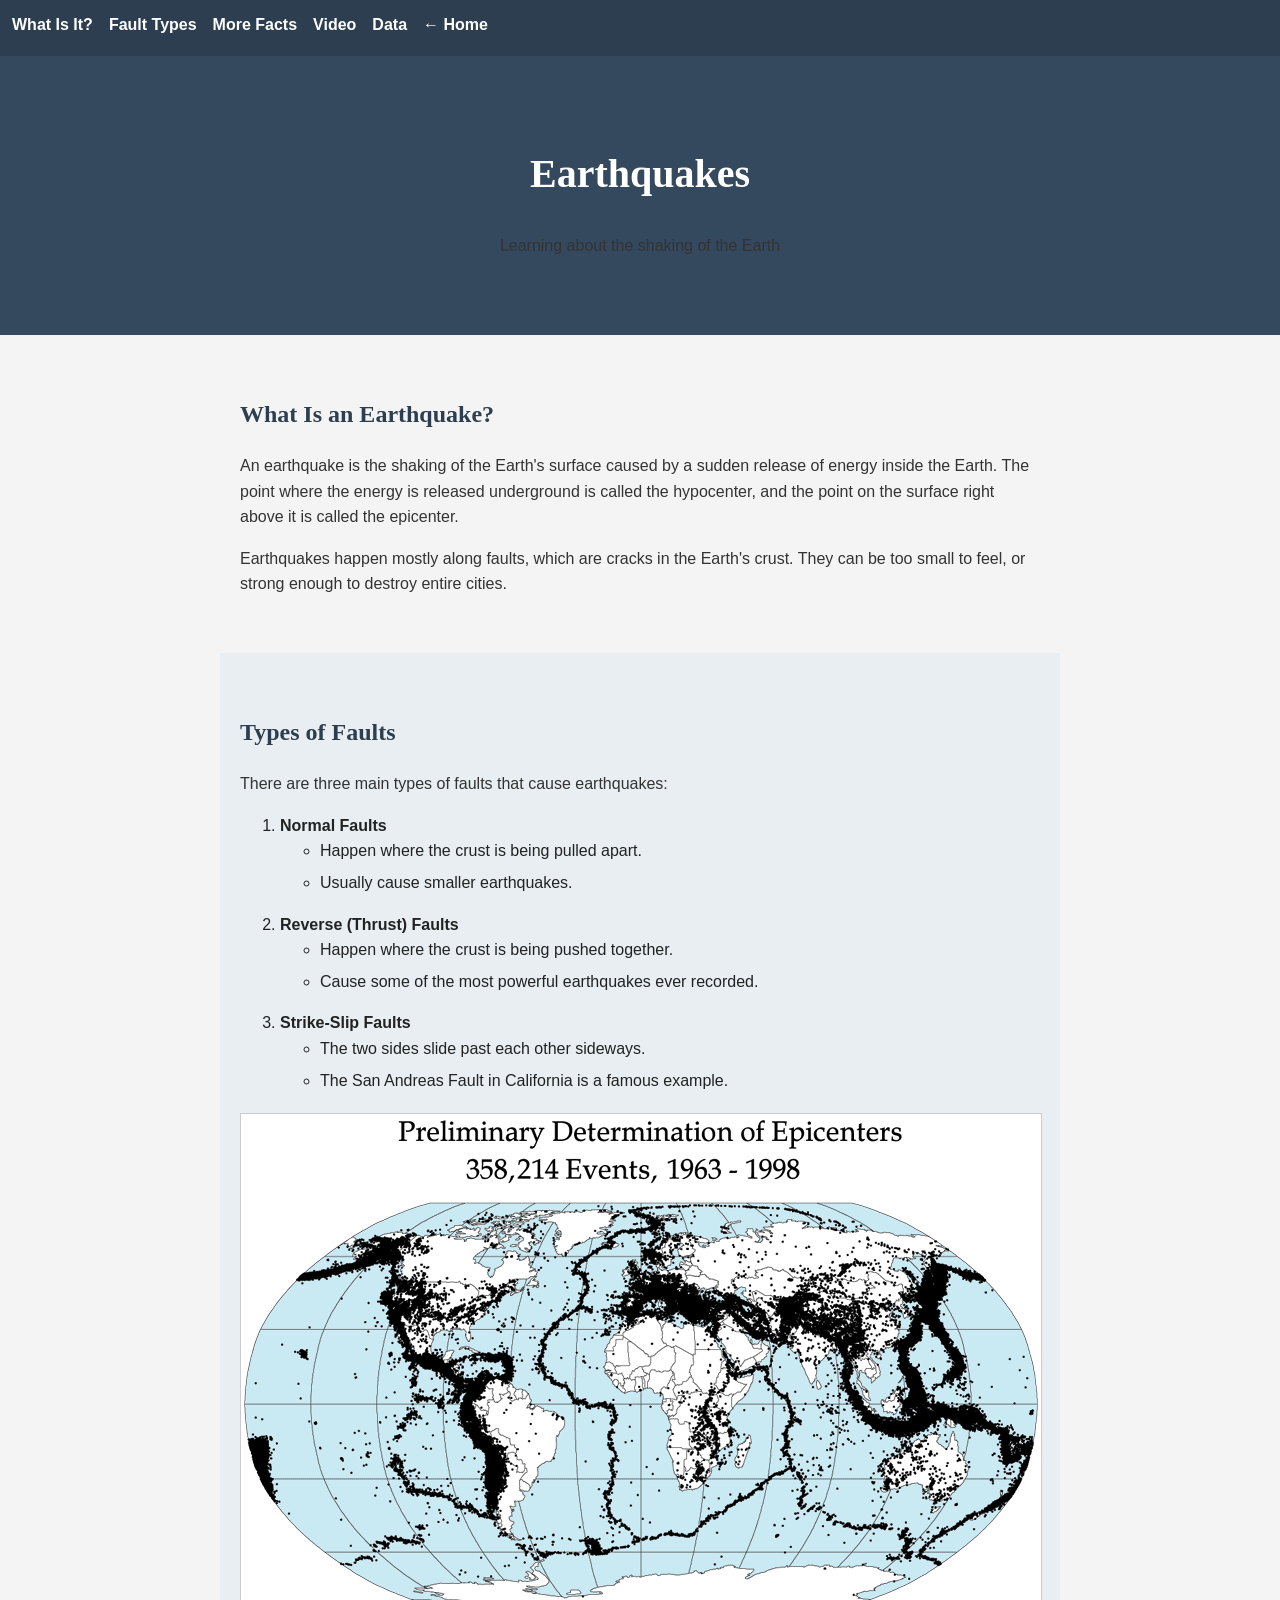
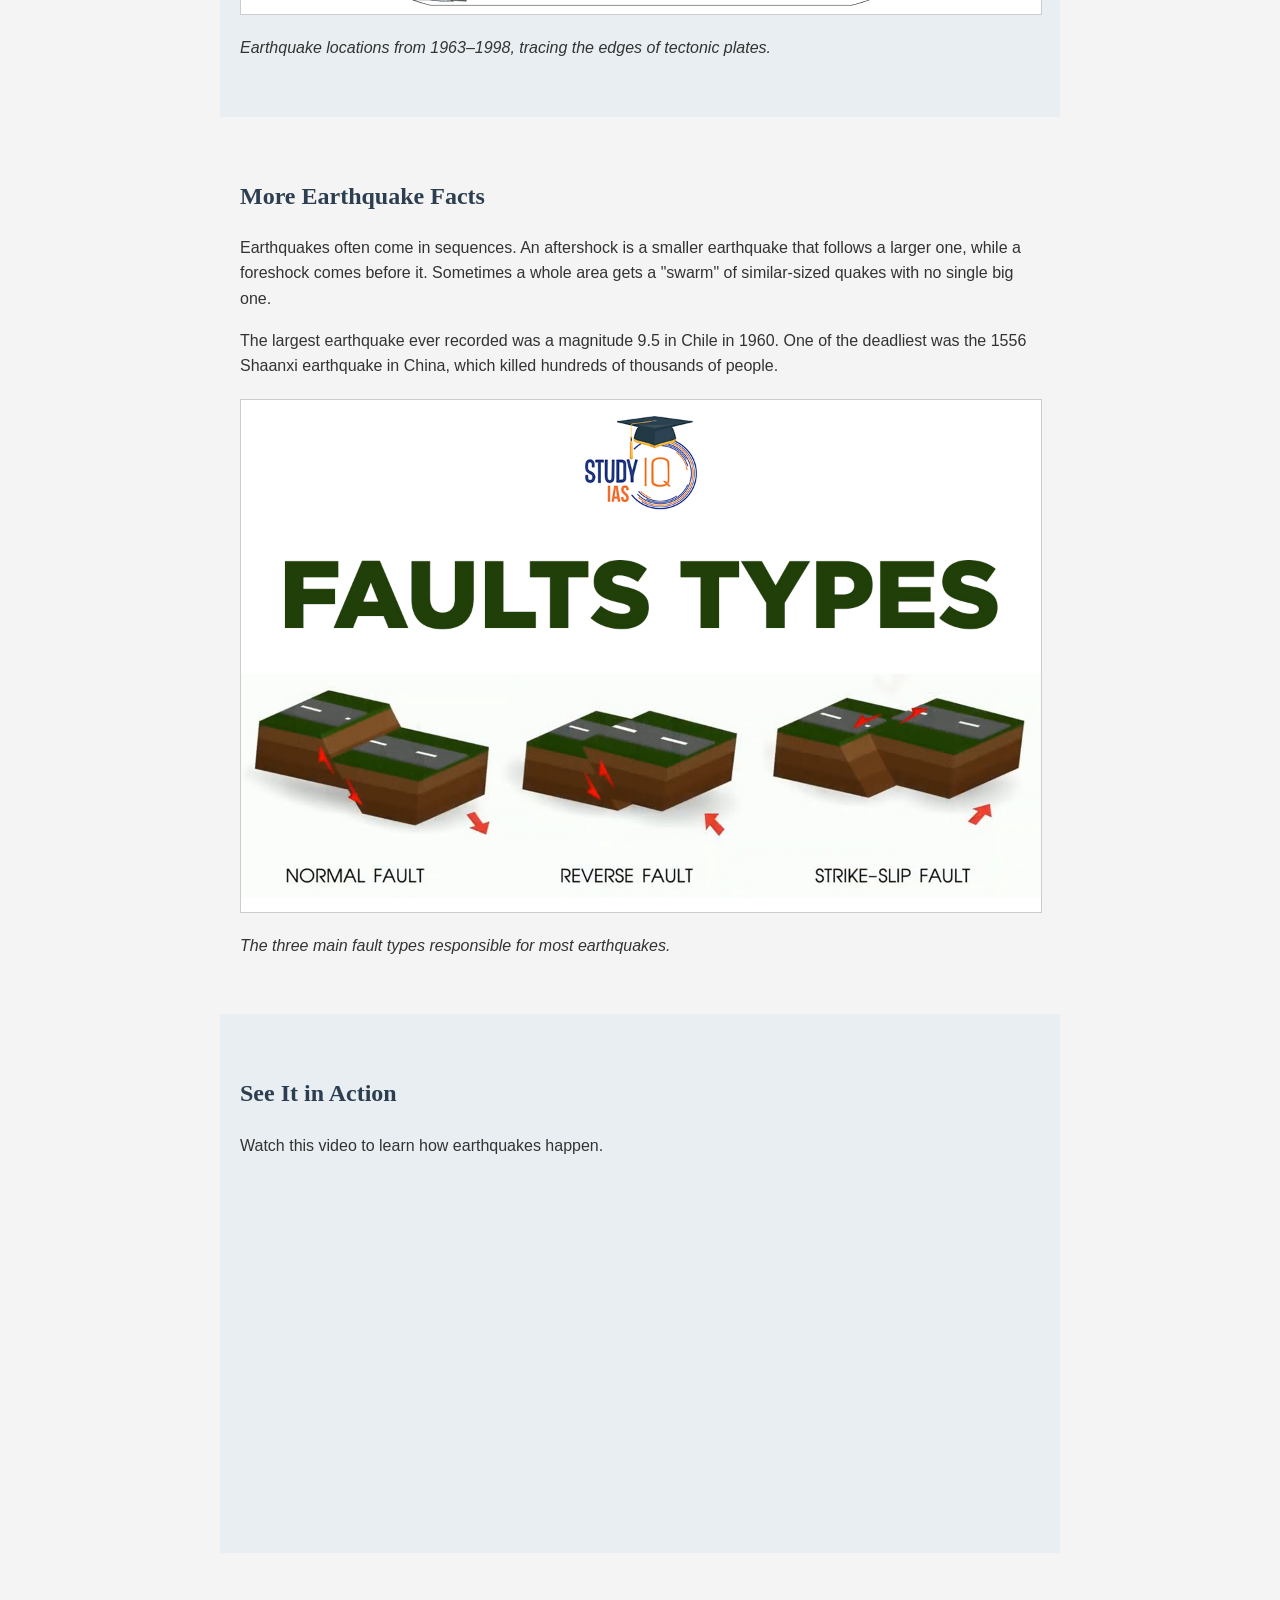
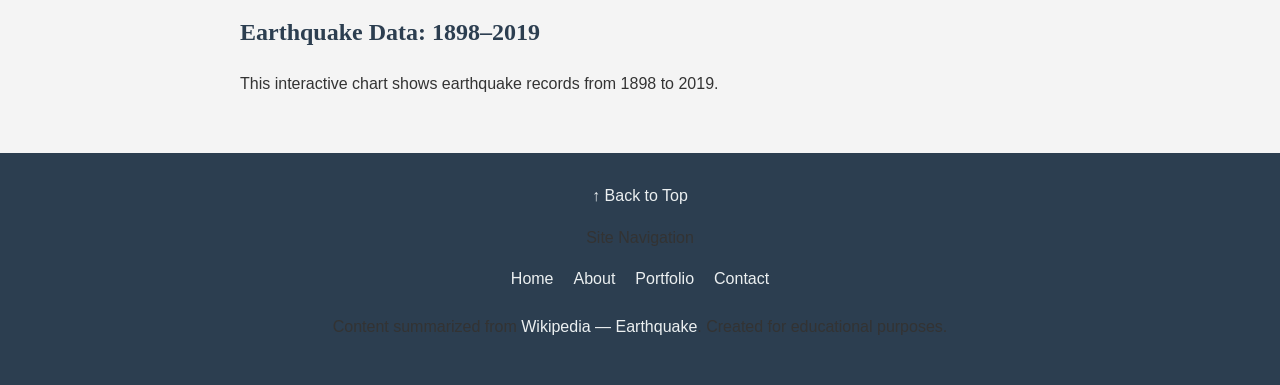
<file: Isfinalproject/earthquake.html>
<!DOCTYPE html>
<html lang="en">
<head>
  <meta charset="UTF-8" />
  <meta name="viewport" content="width=device-width, initial-scale=1.0" />
  <title>Earthquakes</title>

  <!-- custom stylesheet -->
  <link rel="stylesheet" href="style.css" />
</head>

<body>

  <!-- nav: on-page anchors + link back to professional site -->
  <nav>
    <ul>
      <li><a href="#what-is">What Is It?</a></li>
      <li><a href="#faults">Fault Types</a></li>
      <li><a href="#facts">More Facts</a></li>
      <li><a href="#video">Video</a></li>
      <li><a href="#data">Data</a></li>
      <!-- ↓ Replace href with actual URL to your professional page -->
      <li><a href="index.html">← Home</a></li>
    </ul>
  </nav>

  <!-- banner: custom background color + on-page anchor target -->
  <header id="top" class="banner">
    <h1>Earthquakes</h1>
    <p>Learning about the shaking of the Earth</p>
  </header>

  <!-- Section: What Is an Earthquake? -->
  <div id="what-is" class="section">
    <h2>What Is an Earthquake?</h2>
    <p>
      An earthquake is the shaking of the Earth's surface caused by a sudden
      release of energy inside the Earth. The point where the energy is
      released underground is called the hypocenter, and the point on the
      surface right above it is called the epicenter.
    </p>
    <p>
      Earthquakes happen mostly along faults, which are cracks in the
      Earth's crust. They can be too small to feel, or strong enough to
      destroy entire cities.
    </p>
  </div>

  <!-- Section: Fault Types -->
  <div id="faults" class="section alt">
    <h2>Types of Faults</h2>
    <p>There are three main types of faults that cause earthquakes:</p>

    <!-- ordered list with nested unordered lists -->
    <ol>
      <li>
        <strong>Normal Faults</strong>
        <ul>
          <li>Happen where the crust is being pulled apart.</li>
          <li>Usually cause smaller earthquakes.</li>
        </ul>
      </li>
      <li>
        <strong>Reverse (Thrust) Faults</strong>
        <ul>
          <li>Happen where the crust is being pushed together.</li>
          <li>Cause some of the most powerful earthquakes ever recorded.</li>
        </ul>
      </li>
      <li>
        <strong>Strike-Slip Faults</strong>
        <ul>
          <li>The two sides slide past each other sideways.</li>
          <li>The San Andreas Fault in California is a famous example.</li>
        </ul>
      </li>
    </ol>

    <!-- image: Wikimedia Commons -->
    <img src="images/Quake_epicenters_1963-98.png" alt="Map of global earthquake epicenters recorded between 1963 and 1998" />
    <p><em>Earthquake locations from 1963–1998, tracing the edges of tectonic plates.</em></p>
  </div>

  <!-- Section: More Earthquake Facts -->
  <div id="facts" class="section">
    <h2>More Earthquake Facts</h2>
    <p>
      Earthquakes often come in sequences. An aftershock is a smaller
      earthquake that follows a larger one, while a foreshock comes before
      it. Sometimes a whole area gets a "swarm" of similar-sized quakes with
      no single big one.
    </p>
    <p>
      The largest earthquake ever recorded was a magnitude 9.5 in Chile in
      1960. One of the deadliest was the 1556 Shaanxi earthquake in China,
      which killed hundreds of thousands of people.
    </p>

    <!-- fault types diagram -->
    <img src="images/Faults-types.jpg" alt="Diagram illustrating the three main fault types: normal, reverse thrust, and strike-slip" />
    <p><em>The three main fault types responsible for most earthquakes.</em></p>
  </div>

  <!-- Section: YouTube video (works once hosted online) -->
  <div id="video" class="section alt">
    <h2>See It in Action</h2>
    <p>Watch this video to learn how earthquakes happen.</p>
    <iframe
      width="560" height="315"
      src="https://www.youtube.com/embed/jhRuUoTnA6g"
      title="Earthquakes — Educational Video"
      frameborder="0"
      allow="accelerometer; autoplay; clipboard-write; encrypted-media; gyroscope; picture-in-picture; web-share"
      allowfullscreen>
    </iframe>
  </div>

  <!-- Section: live Tableau embed -->
  <div id="data" class="section">
    <h2>Earthquake Data: 1898–2019</h2>
    <p>This interactive chart shows earthquake records from 1898 to 2019.</p>

    <div class="tableauPlaceholder" id="viz1750021034541" style="position: relative;">
      <noscript>
        <a href="#">
          <img
            alt="Earthquakes Recorded 1898–2019"
            src="https://public.tableau.com/static/images/Ea/EarthquakesRecordedbetween1898to2019/Earthquakes/1_rss.png"
            style="border: none;"
          />
        </a>
      </noscript>
      <object class="tableauViz" style="display: none;">
        <param name="host_url"              value="https%3A%2F%2Fpublic.tableau.com%2F" />
        <param name="embed_code_version"    value="3" />
        <param name="site_root"             value="" />
        <param name="name"                  value="EarthquakesRecordedbetween1898to2019/Earthquakes" />
        <param name="tabs"                  value="no" />
        <param name="toolbar"               value="yes" />
        <param name="animate_transition"    value="yes" />
        <param name="display_static_image"  value="yes" />
        <param name="display_spinner"       value="yes" />
        <param name="display_overlay"       value="yes" />
        <param name="display_count"         value="n" />
        <param name="language"              value="en-US" />
      </object>
    </div>
    <script type="text/javascript">
      var divElement   = document.getElementById('viz1750021034541');
      var vizElement   = divElement.getElementsByTagName('object')[0];
      vizElement.style.width  = '100%';
      vizElement.style.height = (divElement.offsetWidth * 0.75) + 'px';
      var scriptElement = document.createElement('script');
      scriptElement.src = 'https://public.tableau.com/javascripts/api/viz_v1.js';
      vizElement.parentNode.insertBefore(scriptElement, vizElement);
    </script>
  </div>

  <!-- footer: nav back to professional pages + back-to-top anchor -->
  <footer>
    <a href="#top">↑ Back to Top</a>

    <p>Site Navigation</p>
    <ul>
      <!--
        Replace the href values below with your actual
        professional page URLs before submitting.
      -->
      <li><a href="index.html">Home</a></li>
      <li><a href="about.html">About</a></li>
      <li><a href="portfolio.html">Portfolio</a></li>
      <li><a href="contact.html">Contact</a></li>
    </ul>

    <p>
      Content summarized from
      <a href="https://en.wikipedia.org/wiki/Earthquake" target="_blank" rel="noopener noreferrer">Wikipedia — Earthquake</a>.
      Created for educational purposes.
    </p>
  </footer>

</body>
</html>
</file>
<file: Isfinalproject/style.css>
/* style.css — custom stylesheet, no Bootstrap */

/* body: background color + font family + font color */
body {
  background-color: #f4f4f4;
  color: #222222;
  font-family: Arial, Helvetica, sans-serif;
  font-size: 16px;
  line-height: 1.6;
  margin: 0;
}

/* headings: font family + font color */
h1, h2 {
  font-family: Georgia, serif;
  color: #2c3e50;
}

/* paragraphs: font color */
p {
  color: #333333;
  margin-bottom: 1rem;
}

a {
  color: #2980b9;
  text-decoration: none;
}

a:hover {
  color: #c0392b;
}

/* nav bar */
nav {
  background-color: #2c3e50;
  padding: 12px;
}

nav ul {
  list-style: none;
  display: flex;
  flex-wrap: wrap;
  gap: 16px;
  margin: 0;
  padding: 0;
}

nav a {
  color: #ffffff;
  font-weight: bold;
}

nav a:hover {
  color: #e8470a;
}

/* banner div: custom background color */
.banner {
  background-color: #34495e;
  color: #ffffff;
  text-align: center;
  padding: 60px 20px;
}

.banner h1 {
  color: #ffffff;
  font-size: 2.5rem;
}

/* section divs: positioning and styling of content blocks */
.section {
  padding: 40px 20px;
  max-width: 800px;
  margin: 0 auto;
}

.alt {
  background-color: #e8eef1;
}

/* images */
img {
  max-width: 100%;
  display: block;
  margin: 20px auto;
  border: 1px solid #cccccc;
}

/* nested lists */
ol li {
  margin-bottom: 16px;
}

ul li {
  margin-bottom: 6px;
}

/* video */
iframe {
  display: block;
  margin: 20px auto;
  max-width: 100%;
}

/* footer */
footer {
  background-color: #2c3e50;
  color: #ffffff;
  text-align: center;
  padding: 30px 20px;
}

footer a {
  color: #ecf0f1;
}

footer ul {
  list-style: none;
  display: flex;
  justify-content: center;
  gap: 20px;
  padding: 0;
  margin: 10px 0;
  flex-wrap: wrap;
}
</file>
